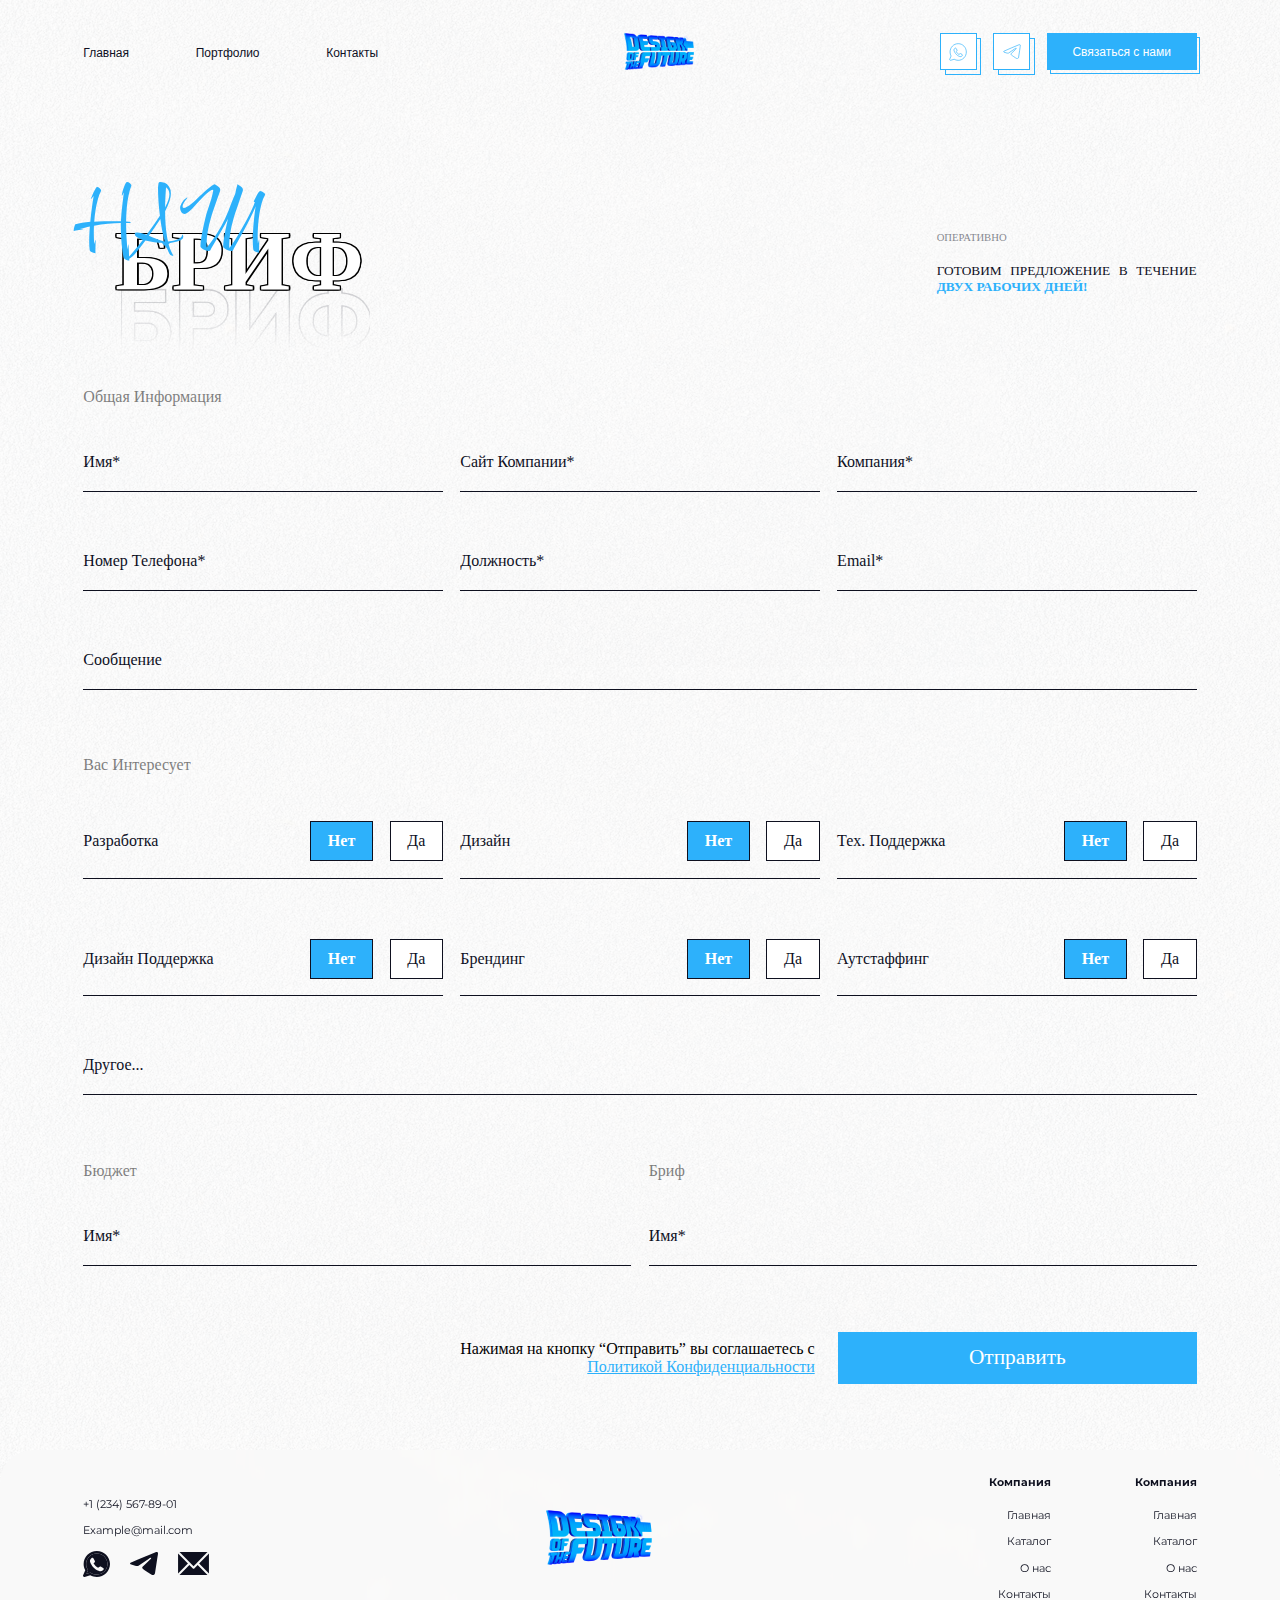
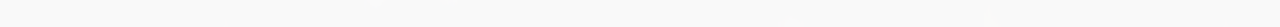
<file: brief.html>
<!DOCTYPE html>
<html lang="en">
<head>
    <meta charset="UTF-8">
    <meta name="viewport" content="width=device-width, initial-scale=1.0">
    <title>Document</title>
    <link href="https://fonts.cdnfonts.com/css/geometria" rel="stylesheet">
    <link rel="stylesheet" href="assets/style/nullstyle.css"/>
    <link rel="stylesheet" href="assets/style/style.css"/>
    <link rel="preconnect" href="https://fonts.googleapis.com">
    <link rel="preconnect" href="https://fonts.gstatic.com" crossorigin>
    <link href="https://fonts.googleapis.com/css2?family=Montserrat:wght@200;300;400;500;600&display=swap" rel="stylesheet">
</head>
<body>
    <div class="background"></div>
    <main>
        <header>
            <ul>
                <li class="active"><a href="">Главная</a></li>
                <li><a href="">Портфолио</a></li>
                <li><a href="">Контакты</a></li>
            </ul>
            <a class="logo">
                <img src="assets/images/logo.png">
            </a>
            <div class="social">
                <div class="social-btn">
                    <a href="">
                        <svg xmlns="http://www.w3.org/2000/svg" width="2.7rem" height="2.7rem" viewBox="0 0 27 27" fill="none">
                            <path fill-rule="evenodd" clip-rule="evenodd" d="M14.9283 17.2001L16.4564 16.0981C16.8316 15.8276 17.327 15.8083 17.7212 16.0487L19.6727 17.2391C19.9987 17.4381 20.2094 17.7873 20.2372 18.1748C20.2649 18.5623 20.1062 18.9394 19.812 19.1847L19.1242 19.7585C18.4512 20.32 17.496 20.6765 16.4867 20.4106C15.2341 20.0803 13.092 19.2301 10.9832 17.071C9.02306 15.0643 8.06626 12.9241 7.61792 11.5644C7.18547 10.2527 7.70725 8.95729 8.58949 8.16897L8.95636 7.84116C9.22362 7.60237 9.58271 7.50152 9.93157 7.5673C10.2804 7.63308 10.5809 7.85828 10.7475 8.17889L11.9849 10.5598C12.2416 11.0539 12.1276 11.6645 11.7108 12.0266L10.7397 12.8706C11.1907 13.6706 11.8024 14.5427 12.6276 15.3875C13.4213 16.2001 14.2126 16.7827 14.9283 17.2001Z" stroke="#2DB1FB"/>
                            <path fill-rule="evenodd" clip-rule="evenodd" d="M1.58142 13.5C1.58142 6.59643 7.04771 1 13.7907 1C20.5337 1 26 6.59643 26 13.5C26 20.4035 20.5337 25.9999 13.7907 25.9999C11.5857 25.9999 9.51448 25.4005 7.72722 24.3517L2.49534 25.9502C2.06316 26.0823 1.59539 25.9466 1.29514 25.602C0.994897 25.2574 0.916337 24.7663 1.09357 24.3416L3.09843 19.5389C2.13158 17.7479 1.58142 15.6882 1.58142 13.5Z" stroke="#2DB1FB"/>
                        </svg>
                    </a>
                    <div class="social_effect"></div>
                </div>
                <div class="social-btn">
                    <a href="">
                        <svg xmlns="http://www.w3.org/2000/svg" width="2.7rem" height="2.3rem" viewBox="0 0 27 23" fill="none">
                            <path d="M23.8686 1.18539C23.8686 1.18539 26.1813 0.276395 25.9886 2.48397C25.9244 3.39298 25.3462 6.57448 24.8965 10.0157L23.3547 20.2095C23.3547 20.2095 23.2263 21.7029 22.0699 21.9626C20.9135 22.2223 19.1791 21.0536 18.8578 20.7939C18.6008 20.5991 14.0398 17.6773 12.4337 16.2489C11.984 15.8593 11.4701 15.0801 12.4979 14.1711L19.2433 7.6783C20.0142 6.89914 20.7851 5.08114 17.573 7.28872L8.57923 13.457C8.57923 13.457 7.55137 14.1062 5.62417 13.5219L1.44847 12.2233C1.44847 12.2233 -0.0933277 11.2494 2.54057 10.2754C8.96471 7.22374 16.8664 4.10716 23.8686 1.18539Z" stroke="#2DB1FB"/>
                        </svg>
                    </a>
                    <div class="social_effect"></div>
                </div>
                <a href="" class="btn-form">Связаться с нами</a>
            </div>
        </header>
        <section class="brief">
            <div class="brief-top">
                <div class="block__text">
                    <h1 class="block-title">НАШ</h1>
                    <h1 class="block-subtitle">бриф</h1>
                    <div class="subtitle-img"></div>
                </div>
                <div class="brief-desc">
                    <span>Оперативно</span>
                    <p>Готовим предложение в течение
                        <span>двух рабочих дней!</span></p>
                </div>
            </div>
            <form class="brief-form">
                <div class="brief-form-block">
                    <p class="brief-form-title">Общая Информация</p>
                    <div class="brief-form-inputs">
                        <div class="form-row">
                            <input type="text" placeholder="Имя*">
                            <input type="text" placeholder="Сайт Компании*">
                            <input type="text" placeholder="Компания*">
                        </div>
                        <div class="form-row">
                            <input type="text" placeholder="Номер Телефона*">
                            <input type="text" placeholder="Должность*">
                            <input type="text" placeholder="Email*">
                        </div>
                        <div class="form-row">
                            <input type="text" placeholder="Сообщение">
                        </div>
                    </div>
                </div>
                <div class="brief-form-block">
                    <p class="brief-form-title">Вас Интересует</p>
                    <div class="brief-form-inputs">
                        <div class="form-row">
                            <div class="form-radio-block">
                                <p>Разработка</p>
                                <div class="form-radio">
                                    <input type="radio" id="development_1" name="development" checked>
                                    <label for="development_1">Нет</label>
                                    <input type="radio" id="development_2" name="development">
                                    <label for="development_2">Да</label>
                                </div>
                            </div>
                            <div class="form-radio-block">
                                <p>Дизайн</p>
                                <div class="form-radio">
                                    <input type="radio" id="design_1" name="design" checked>
                                    <label for="design_1">Нет</label>
                                    <input type="radio" id="design_2" name="design">
                                    <label for="design_2">Да</label>
                                </div>
                            </div>
                            <div class="form-radio-block">
                                <p>Тех. Поддержка</p>
                                <div class="form-radio">
                                    <input type="radio" id="support_1" name="support" checked>
                                    <label for="support_1">Нет</label>
                                    <input type="radio" id="support_2" name="support">
                                    <label for="support_2">Да</label>
                                </div>
                            </div>
                        </div>
                        <div class="form-row">
                            <div class="form-radio-block">
                                <p>Дизайн Поддержка</p>
                                <div class="form-radio">
                                    <input type="radio" id="design-support_1" name="design-support" checked>
                                    <label for="design-support_1">Нет</label>
                                    <input type="radio" id="design-support_2" name="design-support">
                                    <label for="design-support_2">Да</label>
                                </div>
                            </div>
                            <div class="form-radio-block">
                                <p>Брендинг</p>
                                <div class="form-radio">
                                    <input type="radio" id="branding_1" name="branding" checked>
                                    <label for="branding_1">Нет</label>
                                    <input type="radio" id="branding_2" name="branding">
                                    <label for="branding_2">Да</label>
                                </div>
                            </div>
                            <div class="form-radio-block">
                                <p>Аутстаффинг</p>
                                <div class="form-radio">
                                    <input type="radio" id="outstaffing_1" name="outstaffing" checked>
                                    <label for="outstaffing_1">Нет</label>
                                    <input type="radio" id="outstaffing_2" name="outstaffing">
                                    <label for="outstaffing_2">Да</label>
                                </div>
                            </div>
                        </div>
                        <div class="form-row">
                            <input type="text" placeholder="Другое...">
                        </div>
                    </div>
                </div>
                <div class="brief-form-block">
                    <div class="form-row">
                        <div class="brief-form-block">
                            <p class="brief-form-title">Бюджет</p>
                            <div class="brief-form-inputs">
                                <div class="form-row">
                                    <input type="text" placeholder="Имя*">
                                </div>
                            </div>
                        </div>
                        <div class="brief-form-block">
                            <p class="brief-form-title">Бриф</p>
                            <div class="brief-form-inputs">
                                <div class="form-row">
                                    <input type="text" placeholder="Имя*">
                                </div>
                            </div>
                        </div>
                    </div>
                </div>
                <div class="brief-form-submit">
                    <p>Нажимая на кнопку “Отправить”
                        вы соглашаетесь с <a href="">Политикой Конфиденциальности</a></p>
                        <button type="submit">Отправить</button>
                </div>
            </form>
        </section>
    </main>
    <footer>
        <div class="footer-left">
            <a href="">+1 (234) 567-89-01</a>
            <a href="">Example@mail.com</a>
            <div class="footer-social">
                <a href="">
                    <svg xmlns="http://www.w3.org/2000/svg" width="27" height="26" viewBox="0 0 27 26" fill="none">
                        <path fill-rule="evenodd" clip-rule="evenodd" d="M3.13956 13C3.13956 7.18785 7.91866 2.47619 13.814 2.47619C19.7092 2.47619 24.4884 7.18785 24.4884 13C24.4884 18.8121 19.7092 23.5238 13.814 23.5238C11.714 23.5238 9.75927 22.9272 8.11002 21.897C7.80309 21.7054 7.42699 21.6541 7.07882 21.7565L3.46315 22.8204L4.8245 19.6799C4.98541 19.3087 4.95267 18.8835 4.73677 18.5406C3.72437 16.9322 3.13956 15.0353 3.13956 13ZM15.0425 16.8481L16.6929 15.702C17.0982 15.4207 17.6331 15.4006 18.0589 15.6506L20.1665 16.8887C20.5186 17.0956 20.7462 17.4588 20.7762 17.8618C20.8061 18.2648 20.6347 18.6569 20.3169 18.9121L19.5741 19.5089C18.8473 20.0928 17.8157 20.4636 16.7257 20.187C15.3728 19.8435 13.0593 18.9593 10.7818 16.7139C8.6649 14.6268 7.63156 12.4011 7.14735 10.987C6.6803 9.62283 7.24382 8.27558 8.19665 7.45573L8.59287 7.11481C8.88151 6.86646 9.26933 6.76158 9.6461 6.82999C10.0229 6.8984 10.3473 7.13261 10.5273 7.46604L11.8637 9.94223C12.141 10.4561 12.0178 11.0911 11.5677 11.4677L10.5189 12.3454C11.006 13.1774 11.6666 14.0844 12.5578 14.963C13.415 15.8081 14.2696 16.414 15.0425 16.8481Z" fill="#0E101F"/>
                        <path fill-rule="evenodd" clip-rule="evenodd" d="M13.814 2.47619C7.91866 2.47619 3.13956 7.18785 3.13956 13C3.13956 15.0353 3.72437 16.9322 4.73677 18.5406C4.95267 18.8835 4.98541 19.3087 4.8245 19.6799L3.46315 22.8204L7.07882 21.7565C7.42699 21.6541 7.80309 21.7054 8.11002 21.897C9.75927 22.9272 11.714 23.5238 13.814 23.5238C19.7092 23.5238 24.4884 18.8121 24.4884 13C24.4884 7.18785 19.7092 2.47619 13.814 2.47619ZM0.627934 13C0.627934 5.82029 6.53153 0 13.814 0C21.0964 0 27 5.82029 27 13C27 20.1797 21.0964 25.9999 13.814 25.9999C11.4326 25.9999 9.19564 25.3766 7.2654 24.2858L1.61497 25.9482C1.14822 26.0856 0.643016 25.9445 0.318752 25.5861C-0.00551122 25.2277 -0.0903565 24.7169 0.101057 24.2753L2.26631 19.2804C1.22211 17.4179 0.627934 15.2757 0.627934 13Z" fill="#0E101F"/>
                      </svg>
                </a>
                <a href="">
                    <svg xmlns="http://www.w3.org/2000/svg" width="28" height="23" viewBox="0 0 28 23" fill="none">
                        <path d="M25.6129 0.203051C25.6129 0.203051 28.2031 -0.79252 27.9872 1.6253C27.9153 2.62088 27.2677 6.10538 26.7641 9.87435L25.0373 21.039C25.0373 21.039 24.8934 22.6746 23.5983 22.959C22.3031 23.2435 20.3605 21.9635 20.0007 21.679C19.7129 21.4657 14.6045 18.2656 12.8057 16.7011C12.3021 16.2745 11.7265 15.4211 12.8777 14.4255L20.4325 7.31432C21.2959 6.46096 22.1593 4.46982 18.5617 6.88764L8.48874 13.6433C8.48874 13.6433 7.33754 14.3544 5.17907 13.7144L0.502281 12.2922C0.502281 12.2922 -1.22453 11.2255 1.72543 10.1588C8.92047 6.81647 17.7703 3.40308 25.6129 0.203051Z" fill="#0E101F"/>
                    </svg>
                </a>
                <a href="">
                    <svg xmlns="http://www.w3.org/2000/svg" width="31" height="23" viewBox="0 0 31 23" fill="none">
                        <path d="M29.499 0.0769229L15.5652 14.1884L1.51087 0.0769229H29.499Z" fill="#0E101F"/>
                        <path d="M1.50089 22.9231L11.3836 12.9144L14.8465 16.3913C15.2473 16.7938 15.8942 16.7925 16.2934 16.3881L19.6699 12.9686L29.4991 22.9231H1.50089Z" fill="#0E101F"/>
                        <path d="M0.0507812 21.4546V1.53555L9.92727 11.4522L0.0507812 21.4546Z" fill="#0E101F"/>
                        <path d="M30.9492 21.4545L21.12 11.5L30.9492 1.54545V21.4545Z" fill="#0E101F"/>
                    </svg>
                </a>
            </div>
        </div>
        <a class="logo">
            <img src="assets/images/logo.png">
        </a>
        <div class="footer-right">
            <ul>
                <li class="strong"><a href="">Компания</a></li>
                <li><a href="">Главная</a></li>
                <li><a href="">Каталог</a></li>
                <li><a href="">О нас</a></li>
                <li><a href="">Контакты</a></li>
            </ul>
            <ul>
                <li class="strong"><a href="">Компания</a></li>
                <li><a href="">Главная</a></li>
                <li><a href="">Каталог</a></li>
                <li><a href="">О нас</a></li>
                <li><a href="">Контакты</a></li>
            </ul>
        </div>
    </footer>
</body>
</html>
</file>
<file: assets/style/nullstyle.css>
html {
	box-sizing: border-box;
	scroll-behavior: smooth;
}

body {
    height: 100%;
    margin: 0;
}
  
* {
	padding: 0;
	margin: 0;
}

*,
*::before,
*::after {
box-sizing: border-box;
}

a:focus,
a:active {
outline: none;
}


a, a:link, a:visited  {
	text-decoration: none;
}

a:hover  {
	text-decoration: none;
}

aside, nav, footer, header, section, main {
display: block;
}

h1, h2, h3, h4, h5, h6, p {
	font-size: inherit;
font-weight: inherit;
}

ul, ul li {
	list-style: none;
	margin: 0;
}

address {
  font-style: normal;
}


input, textarea, button, select {
font-family: inherit;
	font-size: inherit;
	color: inherit;
	background-color: transparent;
}

input::-ms-clear {
display: none;
}

button, input[type="submit"] {
	display: inline-block;
	box-shadow: none;
	background-color: transparent;
	background: none;
	cursor: pointer;
}

input:focus, input:active,
button:focus, button:active {
	outline: none;
}

button::-moz-focus-inner {
padding: 0;
border: 0;
}

label {
cursor: pointer;
}

legend {
display: block;
}

button {
	background-color: transparent;
	padding: 0;
	border: none;
	cursor: pointer;
}
.wrapper{
	min-height: 100%;
	display: flex;
	flex-direction: column;
}
.main{
    flex: 1 1 auto;
}
a {
	display: block;
}
</file>
<file: assets/style/style.css>
@import url('https://fonts.googleapis.com/css2?family=Comforter&display=swap');

html {
    font-size: calc(100vw / 1920 * 10);
}

body {
    font-family: 'Inter';
    font-size: 1.6rem;
    color: #262626;
    position: relative;
}

body.black-theme {
    background: #0E101F;
}

.background {
    background: url('../images/4a0b7bb205cf22352e68f4f076358f6e.png'), lightgray 50% / cover;
    background-size: auto;
    opacity: 0.05;
    position: absolute;
    width: 100%;
    height: 100%;
    top: 0;
    z-index: -1;
}

header {
    padding: 5rem 12.5rem;
    display: flex;
    justify-content: space-between;
    width: 100%;
    top: 0;
    z-index: 999;
}

header ul {
    display: flex;
    gap: 10rem;
}

header li {
    display: flex;
    align-items: center;
}

header li a {
    color: #0E101F;
    font-family: 'Geometria', sans-serif;
    font-size: 1.8rem;
    font-style: normal;
    font-weight: 300;
    line-height: normal;
}

header li.active a {
    color: #0E101F;
    font-weight: 500;
}

header .logo img {
    width: 10.6rem;
    height: 5.5rem;
}

header .social {
    display: flex;
    gap: 2.5rem;
}

header .social-btn {
    position: relative;
}

header .social-btn a {
    border: 0.1rem solid #2DB1FB;
    background: #FFF;
    width: 5.5rem;
    height: 5.5rem;
    display: flex;
    justify-content: center;
    align-items: center;
    position: relative;
    z-index: 1;
}

.social-btn a:hover {
    bottom: -0.7rem;
    right: -0.7rem;
    background: #2DB1FB;
}

.social-btn a:hover svg path {
    stroke: #fff;
}

header .social_effect {
    content: "";
    border: 0.1rem solid #2DB1FB;
    width: 5.5rem;
    height: 5.5rem;
    position: absolute;
    top: 0.7rem;
    right: -0.7rem;
    z-index: 0;
}

header .btn-form {
    color: #FFF;
    text-align: center;
    font-family: 'Geometria', sans-serif;
    font-size: 1.8rem;
    font-style: normal;
    font-weight: 500;
    line-height: normal;
    width: 22.5rem;
    height: 5.5rem;
    display: flex;
    justify-content: center;
    align-items: center;
    position: relative;
    border: 1px solid #2DB1FB;
    background: #2DB1FB;
}

header .btn-form:hover {
    bottom: -0.7rem;
    right: -0.7rem;
    color: #2DB1FB;
    background: #fff;
}

header .btn-form:hover:after {
    bottom: 0rem;
    right: 0rem;
}

header .btn-form:after {
    content: "";
    width: 22.5rem;
    height: 5.5rem;
    position: absolute;
    bottom: -0.7rem;
    right: -0.7rem;
    border: 0.1rem solid #2DB1FB;
}

main {
    display: flex;
    flex-direction: column;
    overflow: hidden;
    position: relative;
    z-index: 1;
}

.background_text {
    position: absolute;
    color: #0E101F;
    font-family: Geometria;
    font-size: 60rem;
    font-style: normal;
    font-weight: 800;
    line-height: 100%;
    opacity: 0.04;
    z-index: 1;
}

.background_title_1 {
    top: 6.8rem;
    left: -13rem;
}

.background_title_2 {
    top: 52rem;
    left: 1.7rem;
}

.main {
    width: 100vw;
    height: 100vh;
    padding: 0 12.5rem;
    z-index: 1;
}

.main-info {
    display: flex;
    width: 100%;
    justify-content: space-between;
    margin-top: 8rem;
}

.main-info p {
    color: #0E101F;
    font-family: Geometria;
    font-size: 1.6rem;
    font-style: normal;
    font-weight: 300;
    line-height: normal;
    text-transform: uppercase;
}

.main-block {
    margin-top: 28rem;
    z-index: 1;
    padding-bottom: 15.5rem;
}

.main-block-title {
    color: #0E101F;
    font-family: Geometria;
    font-size: 6rem;
    font-style: normal;
    font-weight: 800;
    line-height: 6rem;
    text-transform: uppercase;
    width: 70%;
}

.main-block-title span {
    color: #2DB1FB;
}

.main-block-desc {
    color: #0E101F;
    font-family: Geometria;
    font-size: 2.4rem;
    font-style: normal;
    font-weight: 300;
    line-height: 3.2rem; 
    margin-top: 2.5rem;
}

.main-block-desc strong {
    color: #0E101F;
    font-family: Geometria;
    font-size: 2.4rem;
    font-style: normal;
    font-weight: 500;
    line-height: 3.2rem;
}

.main-block-btn {
    display: flex;
    gap: 3.7rem;
    margin-top: 4rem;
}

.main-btn_blue {
    color: #FFF;
    text-align: center;
    font-family: Geometria;
    font-size: 2.4rem;
    font-style: normal;
    font-weight: 500;
    line-height: normal;
    display: flex;
    justify-content: center;
    align-items: center;
    width: 28rem;
    height: 6.5rem;
    border: 0.1rem solid #2DB1FB;
    background: #2DB1FB;
    position: relative;
    z-index: 999;
}

.main-btn_blue:hover {
    bottom: -0.7rem;
    right: -0.7rem;
    background: #fff;
    color: #2DB1FB;
}

.main-btn_blue:hover::after {
    bottom: -0rem;
    right: -0rem;
}

.main-btn_blue::after {
    content: "";
    width: 28rem;
    height: 6.5rem;
    position: absolute;
    bottom: -0.7rem;
    right: -0.7rem;
    border: 1px solid #2DB1FB;
    z-index: 1;
}

.main-btn_white {
    position: relative;
}

.main-btn_white a {
    color: #2DB1FB;
    font-family: Geometria;
    font-size: 2.4rem;
    font-style: normal;
    font-weight: 300;
    line-height: normal;
    width: 14.2rem;
    height: 6.5rem;
    border: 0.1rem solid #2DB1FB;
    background: #FFF;
    display: flex;
    justify-content: center;
    align-items: center;
    z-index: 1;
    position: relative;
}

.main-btn_white:hover a {
    bottom: -0.7rem;
    right: -0.7rem;
    background: #2DB1FB;
    color: #fff;
}

.main-btn_white:hover div {
    bottom: -0.7rem;
    right: -0.7rem;
}

.main-btn_white div {
    border: 0.1rem solid #2DB1FB;
    width: 14.2rem;
    height: 6.5rem;
    position: absolute;
    bottom: -0.7rem;
    right: -0.7rem;
    z-index: 0;
}

.main-btn_white.big, .main-btn_white.big a, .main-btn_white.big div {
    width: 26.4rem;
}

.main__arrow {
    position: absolute;
    top: 76rem;
    left: 67.1rem;
}

.main__arrow svg {
    width: 51.4rem;
    height: 14rem;
}

.main__star_1 {
    position: absolute;
    right: 37.5rem;
    top: 83.5rem;
}

.main__star_1 svg {
    width: 5rem;
    height: 5rem;
}

.main__star_2 {
    position: absolute;
    right: 27.5rem;
    top: 83.5rem;
}

.main__star_2 svg {
    width: 5rem;
    height: 5rem;
}

.main__star_3 {
    position: absolute;
    right: 17.5rem;
    top: 83.5rem;
}

.main__star_3 svg {
    width: 5rem;
    height: 5rem;
}

.offer {
    width: 100vw;
    height: 100vh;
    padding: 10rem 12.5rem;
    z-index: 1;
    position: relative;
    display: flex;
    flex-direction: column;
    justify-content: space-between;
}

.offer .subtitle-img {
    width: 89rem;
    height: 10.1rem;
    margin-left: 5.5rem;
    margin-top: -3.2rem;
    background: url(../images/ПРЕДЛАГАЕМ.png);
    background-size: 100% 100%;
}

.offer-block {
    display: flex;
    gap: 10rem;
    align-items: center;
}


.block-title {
    color: #2DB1FB;
    font-family: Comforter;
    font-size: 12.8rem;
    font-style: normal;
    font-weight: 400;
    line-height: normal;
    text-transform: uppercase;
    z-index: 1;
    position: relative;
}

.block-subtitle {
    text-shadow: 0.2rem 0.2rem black, 0.2rem 0 black, 0.2rem -0.2rem black,
    0 -0.2rem black, -0.2rem -0.2rem black, -0.2rem 0 black,
   -0.2rem 0.2rem black, 0 0.2rem black;
    color: #fff;
    font-family: Geometria;
    font-size: 12.8rem;
    font-style: normal;
    font-weight: 700;
    line-height: normal;
    text-transform: uppercase;
    margin-left: 4.8rem;
    margin-top: -12rem;
    z-index: 0;
    position: relative;
}

.block-shadow-subtitle {
    text-shadow: 0.2rem 0.2rem black, 0.2rem 0 black, 0.2rem -0.2rem black,
    0 -0.2rem black, -0.2rem -0.2rem black, -0.2rem 0 black,
   -0.2rem 0.2rem black, 0 0.2rem black;
    color: #fff;
    font-family: Geometria;
    font-size: 12.8rem;
    font-style: normal;
    font-weight: 700;
    line-height: normal;
    text-transform: uppercase;
    margin-left: 4.8rem;
    margin-top: -7rem;
    z-index: 0;
    position: relative;
    opacity: 0.2;
}

.offer-block p {
    margin-top: 10rem;
    color: #0E101F;
    text-align: justify;
    font-family: Geometria;
    font-size: 2rem;
    font-style: normal;
    font-weight: 300;
    line-height: normal;
    text-transform: uppercase;
}

.offer-block p span {
    color: #2DB1FB;
    font-weight: 700;
}

.offer-img {
    width: 140rem;
    height: 80rem;
    position: absolute;
    top: 50%;
    transform: translateY(-50%);
    right: 6.5rem;
    opacity: 0.2;
    z-index: 1;
}

.offer-img div {
    width: 100%;
    height: 100%;
    border: 0.1rem solid #0E101F;
    z-index: -1;
    position: relative;
}

.offer-img .wrapper {
    width: 140rem;
    height: 70rem;
    max-height: 60vh;
    object-fit: cover;
    right: -6.5rem;
    top: -6.5rem;
    position: absolute;
    z-index: 0;
}

.offer-img .wrapper canvas {
    height: 70rem !important;
    width: 140rem !important;
    object-fit: fill !important;
}

.offer-bottom {
    display: flex;
    justify-content: space-between;
}

.offer-bottom-left h1 {
    color: #0E101F;
    font-family: Geometria;
    font-size: 25.6rem;
    font-style: normal;
    font-weight: 700;
    line-height: normal;
}

.offer-bottom-left p {
    color: #0E101F;
    font-family: Geometria;
    font-size: 3.2rem;
    font-style: normal;
    font-weight: 300;
    line-height: normal;
}

.offer-bottom-right {
    display: flex;
    flex-direction: column;
    gap: 2.5rem;
}

.offer__elem {
    display: flex;
    border-radius: .5rem;
    border: 0.1rem solid #2DB1FB;
    height: 10.9rem;
    width: 61.7rem;
    background: rgba(255, 255, 255, 0.55);
    backdrop-filter: blur(1rem);
    z-index: 1;
    position: relative;
    overflow: hidden;
    transition: all 1s;
}


.offer__elem:hover {
    background: #2DB1FB;
    border: 0.1rem solid #fff;
}

.offer__elem:hover .offer__elem-left,
.offer__elem:hover .offer__elem-right {
    color: #fff;
    border-right: 0.1rem solid #fff;
}

.offer__elem-left {
    width: 18.7rem;
    min-width: 18.7rem;
    border-radius: .5rem;
    border-right: 0.1rem solid #2DB1FB;
    display: flex;
    justify-content: center;
    align-items: center;
    color: #2DB1FB;
    text-align: center;
    font-family: Geometria;
    font-size: 4.8rem;
    font-style: normal;
    font-weight: 700;
    line-height: normal;
}

.offer__elem-right {
    color: #2DB1FB;
    text-align: center;
    font-family: Geometria;
    font-size: 2rem;
    font-style: normal;
    font-weight: 300;
    line-height: normal;
    display: flex;
    justify-content: center;
    align-items: center;
    padding: 0 3.8rem;
}


.portfolio {
    width: 100vw;
    height: 108rem;
    padding: 10rem 12.5rem;
    z-index: 1;
    position: relative;
    display: flex;
    flex-direction: column;
    justify-content: space-between;
    margin-bottom: 10rem;
}

.portfolio .subtitle-img {
    width: 87rem;
    height: 10.1rem;
    margin-left: 5.5rem;
    margin-top: -3.5rem;
    object-fit: contain;
    background: url(../images/портфолио.png);
    background-size: 100% 100%;
}

.portfolio-block {
    display: flex;
    flex-direction: column;
    gap: 2rem;
}

.portfolio-block h1 {
    color: #0E101F;
    font-family: Geometria;
    font-size: 6rem;
    font-style: normal;
    font-weight: 800;
    line-height: 6.4rem; /* 106.667% */
    text-transform: uppercase;
}

.portfolio-block p {
    color: #0E101F;
    font-family: Geometria;
    font-size: 2.4rem;
    font-style: normal;
    font-weight: 300;
    line-height: 3.2rem;
}

.portfolio-block p strong {
    color: #0E101F;
    font-family: Geometria;
    font-size: 2.4rem;
    font-style: normal;
    font-weight: 500;
    line-height: 3.2rem;
}

.portfolio-img_1 {
    position: absolute;
    top: 0;
    right: 0;
    width: 81rem;
    height: 73.5rem;
    z-index: 0;
}

.portfolio-img_2 {
    position: absolute;
    bottom: 0;
    right: 0;
    width: 119rem;
    height: 65rem;
    z-index: 1;
}

.works {
    width: 100vw;
    height: 100%;
    padding: 0rem 12.5rem 10rem 12.5rem;
    z-index: 1;
    position: relative;
    display: flex;
    flex-direction: column;
    gap: 5rem;
}

.works-tabs {
    display: flex;
    gap: 2.5rem;
}

.works-tab {
    border-radius: 5rem;
    border: 0.1rem solid #0E101F;
    padding: 1.5rem 2.5rem;
    color: #0E101F;
    text-align: center;
    font-family: Geometria;
    font-size: 2rem;
    font-style: normal;
    font-weight: 700;
    line-height: normal;
    text-transform: uppercase;
}

.works-tab.active {
    border: 0.1rem solid #2DB1FB;
    color: #2DB1FB;
}

.works-block {
    display: flex;
    flex-wrap: wrap;
    gap: 5rem;
}

.works__elem {
    width: 81rem;
    display: flex;
    flex-direction: column;
    gap: 2.5rem;
}

.works__elem img {
    width: 100%;
}

.works__elem-block {
    display: flex;
    flex-direction: column;
    padding: 0 3rem;
    gap: 1.5rem;
}

.works__elem-block h4 {
    color: #0E101F;
    font-family: Geometria;
    font-size: 3.2rem;
    font-style: normal;
    font-weight: 700;
    line-height: normal;
}

.works__elem-block p {
    color: #0E101F;
    font-family: Geometria;
    font-size: 2rem;
    font-style: normal;
    font-weight: 300;
    line-height: normal;
}

.works__elem-tabs {
    margin-top: 1.5rem;
    display: flex;
    gap: 5rem;
}

.works__elem-tabs p {
    color: #0E101F;
    font-family: Geometria;
    font-size: 24px;
    font-style: normal;
    font-weight: 300;
    line-height: normal;
    text-decoration-line: underline;
    opacity: 0.5;
}

.achievements {
    width: 100vw;
    height: 100%;
    padding: 10rem 12.5rem;
    z-index: 1;
    position: relative;
    display: flex;
    flex-direction: column;
    gap: 5rem;
}

.achievements .subtitle-img {
    width: 97.3rem;
    height: 10rem;
    margin-left: 4.5rem;
    margin-top: -3.3rem;
    object-fit: contain;
    background: url(../images/достижения.png);
    background-size: 100% 100%;
}

.achievements-block {
    display: flex;
    flex-direction: column;
    gap: 7rem;
}

.achievements__elem {
    height: 32.5rem;
    border-radius: 2.5rem;
    background: url('data:image/svg+xml,<svg xmlns="http://www.w3.org/2000/svg" width="1672" height="327" viewBox="0 0 1672 327" fill="none"><path d="M1258.5 1H26C12.1929 1 1 12.1929 1 26V301C1 314.807 12.1929 326 26 326H1646C1659.81 326 1671 314.807 1671 301V26C1671 12.1929 1659.81 1 1646 1H1620" stroke="%230E101F"/></svg>');
    background-size: 100% 100%;
    padding: 5rem;
    display: flex;
    justify-content: space-between;
    align-items: center;
    gap: 7.6rem;
    position: relative;
}

.achievements__elem .achievements-img {
    width: 100%;
    height: 100%;
}

.achievements__elem.no-year {
    background: url('data:image/svg+xml,<svg xmlns="http://www.w3.org/2000/svg" width="1670" height="325" viewBox="0 0 1670 325" fill="none"><path d="M1669.5 25V300C1669.5 313.531 1658.53 324.5 1645 324.5H25C11.469 324.5 0.5 313.531 0.5 300V25C0.5 11.469 11.469 0.5 25 0.5H1645C1658.53 0.5 1669.5 11.469 1669.5 25Z" stroke="%230E101F"/></svg>');
    background-size: 100% 100%;
}

.achievements__elem-img img {
    width: 81rem;
    height: 22.5rem;
}

.achievements__elem-block {
    display: flex;
    flex-direction: column;
    gap: 3rem;
}

.achievements__elem-block h1 {
    color: #2DB1FB;
    font-family: Montserrat;
    font-size: 6rem;
    font-style: normal;
    font-weight: 700;
    line-height: normal;
    text-transform: uppercase;
}

.achievements__elem-block p {
    color: #0E101F;
    font-family: Montserrat;
    font-size: 2rem;
    font-style: normal;
    font-weight: 400;
    line-height: normal;
    opacity: 0.75;
}

.achievements__elem-round {
    position: absolute;
    right: .5rem;
    bottom: 0;
    border-radius: 2rem;
    height: 100%;
}

.achievements__elem-year {
    position: absolute;
    top: -9.5rem;
    right: 10.5rem;
    font-family: Geometria;
    font-size: 12.8rem;
    font-style: normal;
    font-weight: 700;
    line-height: normal;
    text-transform: uppercase;
    color: #fff;
    text-shadow: 0.1rem 0.1rem #2DB1FB, 0.1rem 0 #2DB1FB, 0.1rem -0.1rem #2DB1FB,
    0 -0.1rem #2DB1FB, -0.1rem -0.1rem #2DB1FB, -0.1rem 0 #2DB1FB,
   -0.1rem 0.1rem #2DB1FB, 0 0.1rem #2DB1FB;
}

.achievements-btn__all {
    color: #2DB1FB;
    text-align: center;
    font-family: Geometria;
    font-size: 3.2rem;
    font-style: normal;
    font-weight: 500;
    line-height: normal;
    text-transform: uppercase;
    border: 0.1rem solid #2DB1FB;
    width: 100%;
    padding: 3rem 0;
    border-radius: 3rem;
}

.team {
    width: 100vw;
    height: 100vh;
    padding: 10rem 12.5rem 20rem 12.5rem;
    z-index: 1;
    position: relative;
    display: flex;
    flex-direction: column;
    justify-content: start;
}

.team .subtitle-img {
    width: 68rem;
    height: 10rem;
    margin-left: 5.7rem;
    margin-top: -3.2rem;
    object-fit: contain;
    background: url(../images/КОМАНДА.png);
    background-size: 100% 100%;
}

.team-block {
    display: flex;
    flex-direction: column;
    gap: 2.5rem;
    margin-top: 10rem;
}

.team-block h1 {
    color: #2DB1FB;
    font-family: Geometria;
    font-size: 6rem;
    font-style: normal;
    font-weight: 800;
    line-height: 6.4rem; /* 106.667% */
    text-transform: uppercase;
}

.team-block p {
    color: #0E101F;
    font-family: Geometria;
    font-size: 2.4rem;
    font-style: normal;
    font-weight: 300;
    line-height: 3.2rem; /* 133.333% */
    width: 69rem;
}

.team-img {
    position: absolute;
    top: 0;
    right: 0;
    width: auto;
    height: 90%;
}

.team_img {    
    width: 98rem;
    height: 95rem;
    z-index: 1;
}

.team-img svg {    
    width: 50vw;
    height: auto;
    position: absolute;
    top: 6.5rem;
    right: 6.5rem;
}

.feedback {
    width: 100vw;
    height: 100vh;
    padding: 0 12.5rem;
    z-index: 1;
    position: relative;
    display: flex;
    justify-content: center;
    flex-direction: column;
    gap: 11rem;
}

.feedback-block {
    display: flex;
    flex-direction: column;
    gap: 2.5rem;
    align-items: center;
}

.feedback-block h1 {
    color: #0E101F;
    text-align: center;
    font-family: Geometria;
    font-size: 9.6rem;
    font-style: normal;
    font-weight: 300;
    line-height: 12.8rem; /* 133.333% */
    text-transform: uppercase;
}

.feedback-block h1 span {
    color: #2DB1FB;
    font-weight: 700;
}

.feedback-block p {
    color: #0E101F;
    text-align: center;
    font-family: Geometria;
    font-size: 3.2rem;
    font-style: normal;
    font-weight: 300;
    line-height: normal;
    width: 122rem;
}

.feedback-form {
    display: flex;
    flex-direction: column;
    gap: 7.5rem;
}

.form-row {
    display: flex;
    gap: 2.6rem;
}

.feedback-form input {
    outline: none;
    border: none;
    border-bottom: 0.1rem solid #0E101F;
    width: 100%;
    padding-bottom: 3rem;
    color: #0E101F;
    font-family: Geometria;
    font-size: 2.4rem;
    font-style: normal;
    font-weight: 300;
    line-height: normal;
}

.feedback-form input::placeholder {
    color: #0E101F;
}

.feedback-form button {
    color: #FFF;
    font-family: Geometria;
    font-size: 3.2rem;
    font-style: normal;
    font-weight: 500;
    line-height: normal;
    background: #2DB1FB;
    width: 53.8rem;
    display: flex;
    justify-content: center;
    align-items: center;
}

.contacts {
    width: 100vw;
    height: 80rem;
    z-index: 1;
    position: relative;
    display: flex;
    justify-content: center;
    flex-direction: column;
    gap: 6rem;
}

.contacts-block {
    padding: 0 12.5rem;
    display: flex;
    flex-direction: column;
    gap: 5rem;
}

.contacts-maps {
    width: 100%;
}

.contacts-elem {
    width: 100%;
    display: flex;
    justify-content: space-between;
    background: url("data:image/svg+xml;charset=UTF-8,%3csvg xmlns='http://www.w3.org/2000/svg' width='1672' height='61' viewBox='0 0 1672 61' fill='none'%3e%3cpath d='M1671 60.5V51C1671 23.3858 1648.61 1 1621 1H51C23.3858 1 1 23.3858 1 51V60.5' stroke='%230E101F'/%3e%3c/svg%3e");
    background-size: 100%;
    background-repeat: no-repeat;    
    height: 6rem;
    padding: 0 5.3rem;
    padding-top: 2.5rem;
}

.contacts-elem p {
    color: #0E101F;
    text-align: right;
    font-family: Montserrat;
    font-size: 2rem;
    font-style: normal;
    font-weight: 300;
    line-height: normal;
}

.contacts-elem p strong {
    font-weight: 600;
}

.brief {
    width: 100vw;
    height: 100%;
    padding: 10rem 12.5rem;
    z-index: 1;
    position: relative;
    display: flex;
    flex-direction: column;
    gap: 5rem;
}

.brief .subtitle-img {
    width: 37.3rem;
    height: 10rem;
    margin-left: 5.7rem;
    margin-top: -3.3rem;
    object-fit: contain;
    background: url(../images/бриф.png);
    background-size: 100% 100%;
}




.brief-top {
    display: flex;
    justify-content: space-between;
    align-items: center;
}

.brief-desc {
    display: flex;
    flex-direction: column;
    gap: 3rem;
    width: 39rem;
}

.brief-desc span {
    color: #0E101F;
    text-align: justify;
    font-family: Geometria;
    font-size: 1.6rem;
    font-style: normal;
    font-weight: 300;
    line-height: normal;
    text-transform: uppercase;
    opacity: 0.5;
}

.brief-desc p {
    color: #0E101F;
    text-align: justify;
    font-family: Geometria;
    font-size: 2rem;
    font-style: normal;
    font-weight: 300;
    line-height: normal;
    text-transform: uppercase;
}

.brief-desc p span {
    color: #2DB1FB;
    font-weight: 700;
    font-size: 2rem;
    opacity: 1;
}

.brief-form {
    display: flex;
    flex-direction: column;
    gap: 10rem;
}

.brief-form-block {
    display: flex;
    flex-direction: column;
    gap: 7rem;
    width: 100%;
}

.brief-form-title {
    color: #000;
    font-family: Geometria;
    font-size: 2.4rem;
    font-style: normal;
    font-weight: 300;
    line-height: normal;
    opacity: 0.5;
}

.brief-form-inputs {
    display: flex;
    flex-direction: column;
    gap: 9rem;
}

.brief-form input {
    outline: none;
    border: none;
    border-bottom: 0.1rem solid #0E101F;
    width: 100%;
    padding-bottom: 3rem;
    color: #0E101F;
    font-family: Geometria;
    font-size: 2.4rem;
    font-style: normal;
    font-weight: 300;
    line-height: normal;
}

.brief-form input::placeholder {
    color: #0E101F;
}

.form-radio-block {
    display: flex;
    justify-content: space-between;
    width: 100%;
    align-items: center;
    padding-bottom: 2.5rem;
    border-bottom: 0.1rem solid #0E101F;
}

.form-radio-block p {
    color: #0E101F;
    font-family: Geometria;
    font-size: 2.4rem;
    font-style: normal;
    font-weight: 300;
    line-height: normal;
}

.form-radio {
    display: flex;
    gap: 2.5rem;
}

.form-radio input {
    display: none;
}

.form-radio label {
    background: #FFF;
    padding: 1.5rem 2.5rem;
    color: #0E101F;
    border: 0.1rem solid #0E101F;
    text-align: center;
    font-family: Geometria;
    font-size: 2.4rem;
    font-style: normal;
    font-weight: 300;
    line-height: normal;
}

input[type="radio"]:checked + label {
    background: #2DB1FB;
    padding: 1.5rem 2.5rem;
    color: #FFF;
    text-align: center;
    font-family: Geometria;
    font-size: 2.4rem;
    font-style: normal;
    font-weight: 700;
    line-height: normal;
}

.brief-form-submit {
    display: flex;
    justify-content: end;
    gap: 3.5rem;
    align-items: center;
}

.brief-form-submit p {
    color: #000;
    text-align: right;
    font-family: Geometria;
    font-size: 2.4rem;
    font-style: normal;
    font-weight: 300;
    line-height: normal;
}

.brief-form-submit p a {
    color: #2DB1FB;
    font-family: Geometria;
    font-size: 2.4rem;
    font-style: normal;
    font-weight: 300;
    line-height: normal;
    text-decoration-line: underline;
}

.brief-form-submit button {
    width: 53.8rem;
    height: 7.7rem;
    color: #FFF;
    font-family: Geometria;
    font-size: 3.2rem;
    font-style: normal;
    font-weight: 500;
    line-height: normal;
    background: #2DB1FB;
}


.project {
    width: 100vw;
    height: 108rem;
    padding: 10rem 0;
    z-index: 1;
    position: relative;
    display: flex;
    flex-direction: column;
    justify-content: space-between;
    gap: 5rem;
}

.project-top {
    display: flex;
    justify-content: space-between;
    align-items: center;
    padding: 0 12.5rem;
}

.project-desc {
    display: flex;
    flex-direction: column;
    gap: 5rem;
}

.project-block-btn {
    display: flex;
    gap: 2.5rem;
}

.project-desc p {
    color: #0E101F;
    font-family: Geometria;
    font-size: 3.2rem;
    font-style: normal;
    font-weight: 300;
    line-height: 3.2rem;
    width: 52rem;
}

.project-desc p strong {
    font-weight: 500;
}

.project-bottom {
    display: flex;
    justify-content: space-between;
    align-items: center;
    padding-left: 12.5rem;
}

.project-bottom-info {
    display: flex;
    flex-direction: column;
    gap: 5rem;
    width: 74.7rem;
}

.project-bottom h1 {
    color: #161616;
    font-family: Geometria;
    font-size: 4.8rem;
    font-style: normal;
    font-weight: 700;
    line-height: 85%; /* 40.8px */
}

.project-bottom h1 span {
    color: #2DB1FB;
}

.project-bottom p {
    color: #161616;
    font-family: Geometria;
    font-size: 2.4rem;
    font-style: normal;
    font-weight: 300;
    line-height: normal;
}

.project-bottom-img div {
    height: 62rem;
    width: 92rem;
}

.project-info {
    width: 100vw;
    height: 100%;
    padding: 10rem 12.5rem;
    z-index: 1;
    position: relative;
    display: flex;
    flex-direction: column;
    gap: 8.5rem;
}

.project-title {
    display: flex;
    justify-content: space-between;
}

.project-title .stars {
    display: flex;
    gap: 5rem;
    align-items: center;
}

.project-title-block {
    display: flex;
    gap: 5rem;
    align-items: center;
    justify-content: end;
}

.project-title .title {
    color: #161616;
    text-align: right;
    font-family: Geometria;
    font-size: 6.4rem;
    font-style: normal;
    font-weight: 300;
    line-height: 100%; /* 64px */
}

.project-title .title strong {
    font-weight: 500;
}

.project-title .number {
    text-align: right;
    -webkit-text-stroke-width: 2;
    -webkit-text-stroke-color: #2DB1FB;
    font-family: Geometria;
    font-size: 25rem;
    color: transparent;
    -webkit-text-stroke: .2rem #2DB1FB;
    text-stroke: .2rem #2DB1FB;
    -webkit-background-clip: text;
    background-clip: text;
    font-style: normal;
    font-weight: 800;
    line-height: 80%; /* 200px */
}

.project-info-block {
    display: flex;
    gap: 8rem 14.7rem;
    flex-wrap: wrap;
}

.project-info-block p {
    width: 74.7rem;
    color: #161616;
    font-family: Geometria;
    font-size: 2.4rem;
    font-style: normal;
    font-weight: 300;
    line-height: normal;
    text-align: justify;
}

.project-info-2 {
    width: 100vw;
    height: 100%;
    padding: 10rem 0;
    padding-left: 12.5rem;
    z-index: 1;
    position: relative;
    display: flex;
    flex-direction: column;
    gap: 8.5rem;
}

.project-info-2 .project-info-block {
    display: flex;
    justify-content: space-between;
    flex-wrap: nowrap;
    gap: initial;
}

.project-info-2 .project-info-block p {
    width: 71rem;
}

.project-cards {
    display: grid;
    gap: 7.5rem;
    grid-template-columns: repeat(2, 1fr);
    width: 97.5rem;
    justify-content: space-between;
    margin-top: -23rem;
}

.project-list {
    display: flex;
    flex-direction: column;
    justify-content: center;
    padding-left: 5.5rem;
    gap: 2rem;
}

.project-list__elem {
    display: flex;
    align-items: center;
    color: #161616;
    font-family: K2D;
    font-size: 3.2rem;
    font-style: normal;
    font-weight: 500;
    line-height: normal;
    gap: 1rem;
}

.project-cards .ripple:nth-child(2), .project-cards .ripple:nth-child(4) {
    width: 36.6rem;
    height: 30rem;
}

.project-cards .ripple:nth-child(3) {
    width: 53rem;
    height: 29.8rem;
}

.design {
    width: 100vw;
    height: 100%;
    padding: 10rem 12.5rem;
    z-index: 1;
    position: relative;
    display: flex;
    flex-direction: column;
    align-items: center;
    gap: 12.5rem;
}

.design-title {
    display: flex;
    gap: 10rem;
}

.design-title .number, .design-title h1 {
    text-align: right;
    -webkit-text-stroke-width: 2;
    -webkit-text-stroke-color: #2DB1FB;
    font-family: Geometria;
    font-size: 25rem;
    color: transparent;
    -webkit-text-stroke: .2rem #2DB1FB;
    text-stroke: .2rem #2DB1FB;
    -webkit-background-clip: text;
    background-clip: text;
    font-style: normal;
    font-weight: 800;
    line-height: 80%;
}

.design-title h1 {
    font-size: 12.8rem;
    line-height: 100%;
    text-align: left;
}

.design-title h1 span {
    color: #2DB1FB;
}

.design-block {
    display: flex;
    flex-direction: column;
    gap: 7.5rem;
}

.design-block div {
    width: 167rem;
    height: 94rem;
}


.design-contacts {
    height: 100%;
    margin-top: 12.5rem;
    margin-bottom: 7rem;
}

.project .subtitle-img {
    width: 77rem;
    height: 10.1rem;
    margin-left: 5.5rem;
    margin-top: -3.2rem;
}

footer {
    display: flex;
    padding: 4.2rem 12.5rem;
    justify-content: space-between;
    align-items: center;
    border-radius: 5rem 5rem 0px 0px;
    background: rgba(255, 255, 255, 0.10);
    backdrop-filter: blur(1.4rem);
}

footer a {
    color: #0E101F;
    font-family: Montserrat;
    font-size: 1.6rem;
    font-style: normal;
    font-weight: 400;
    line-height: normal;
}

.footer-left {
    display: flex;
    flex-direction: column;
    gap: 2rem;
}

.footer-social {
    display: flex;
    gap: 3rem;
    align-items: center;
}

.footer-right {
    display: flex;
    gap: 12.5rem;
}

.footer-right ul {
    display: flex;
    flex-direction: column;
    gap: 2.5rem;
}

.footer-right a {
    color: #0E101F;
    text-align: right;
    font-family: Montserrat;
    font-size: 1.6rem;
    font-style: normal;
    font-weight: 400;
    line-height: 90.9%; /* 14.544px */
}

.footer-right .strong a {
    color: #0E101F;
    text-align: right;
    font-family: Montserrat;
    font-size: 1.6rem;
    font-style: normal;
    font-weight: 700;
    line-height: 90.9%; /* 14.544px */
    margin-bottom: 1rem;
}

.np-motors {
    background: url(../images/np\ motors.png);
    background-size: 100% 100%;
}

.black-theme .background_text, 
.black-theme header li a, 
.black-theme .main-block-title, 
.black-theme .main-block-desc, 
.black-theme .main-block-desc strong,
.black-theme .main__star_1 svg path,
.black-theme .main__star_3 svg path,
.black-theme .offer-block p,
.black-theme .offer-bottom-left h1,
.black-theme .offer-bottom-left p,
.black-theme .portfolio-block h1,
.black-theme .portfolio-block p,
.black-theme .portfolio-block p strong,
.black-theme .works-tab,
.black-theme .works__elem-block h4,
.black-theme .works__elem-block p,
.black-theme .works__elem-tabs p,
.black-theme footer a,
.black-theme .footer-right .strong a,
.black-theme .contacts-elem p,
.black-theme .feedback-block h1,
.black-theme .feedback-block p,
.black-theme .team-block p,
.black-theme .team-img svg path,
.black-theme .achievements__elem-block p,
.black-theme .brief-desc span,
.black-theme .brief-desc p,
.black-theme .brief-form-title,
.black-theme .project-desc p,
.black-theme .project-bottom p,
.black-theme .project-bottom h1,
.black-theme .project-title .title,
.black-theme .star_1 svg path,
.black-theme .star_3 svg path,
.black-theme .project-info-block p,
.black-theme .project-list__elem {
    color: #FFF;
    stroke: #FFF;
}

.brief-desc p span {
    color: #2DB1FB !important;
}

.black-theme .achievements__elem {
    background-image: url("data:image/svg+xml;charset=UTF-8,%3csvg xmlns='http://www.w3.org/2000/svg' width='1672' height='327' viewBox='0 0 1672 327' fill='none'%3e%3cpath d='M1258.5 1H26C12.1929 1 1 12.1929 1 26V301C1 314.807 12.1929 326 26 326H1646C1659.81 326 1671 314.807 1671 301V26C1671 12.1929 1659.81 1 1646 1H1620' stroke='white'/%3e%3c/svg%3e");
    background-size: 100% 100%;
}

.black-theme .achievements__elem.no-year {
    background-image: url("data:image/svg+xml;charset=UTF-8,%3csvg xmlns='http://www.w3.org/2000/svg' width='1670' height='325' viewBox='0 0 1670 325' fill='none'%3e%3cpath d='M1669.5 25V300C1669.5 313.531 1658.53 324.5 1645 324.5H25C11.469 324.5 0.5 313.531 0.5 300V25C0.5 11.469 11.469 0.5 25 0.5H1645C1658.53 0.5 1669.5 11.469 1669.5 25Z' stroke='white'/%3e%3c/svg%3e");
    background-size: 100% 100%;
}

.black-theme .feedback-form input {
    border-bottom: 0.1rem solid #FFF;
    color: #FFF;
}

.black-theme .feedback-form input::placeholder {
    color: #FFF;
}

.black-theme .contacts-elem {
    background-image: url("data:image/svg+xml;charset=UTF-8,%3csvg xmlns='http://www.w3.org/2000/svg' width='1672' height='61' viewBox='0 0 1672 61' fill='none'%3e%3cpath d='M1671 60.5V51C1671 23.3858 1648.61 1 1621 1H51C23.3858 1 1 23.3858 1 51V60.5' stroke='white'/%3e%3c/svg%3e");
}

.black-theme .footer-social svg path {
    fill: #FFF;
}

.black-theme .works-tab {
    border: 0.1rem solid #FFF;
}

.works-tab.active {
    border: 0.1rem solid #2DB1FB;
    color: #2DB1FB;
}

.black-theme .block-subtitle {
    text-shadow: 0.2rem 0.2rem #FFF, 0.2rem 0 #FFF, 0.2rem -0.2rem #FFF, 0 -0.2rem #FFF, -0.2rem -0.2rem #FFF, -0.2rem 0 #FFF, -0.2rem 0.2rem #FFF, 0 0.2rem #FFF;
    color: #131627;
}

.black-theme .offer__elem {
    background: rgba(14, 16, 31, 0.55);
    backdrop-filter: blur(10px);
}

.black-theme .offer-img div {
    border: 0.1rem solid #FFF;
}

.black-theme header .social-btn a,
.black-theme .main-btn_white a {
    background: #0E101F;
}

.black-theme .achievements__elem-year {
    color: #0E101F;
}

.black-theme footer {
    background: rgba(32, 32, 32, 0.10);
    backdrop-filter: blur(1.4rem);
}

.black-theme .brief-form input, 
.black-theme .form-radio-block {
    color: #FFF;
    border-bottom: 0.1rem solid #FFF;
}

.black-theme .brief-form input::placeholder,
.black-theme .form-radio-block p,
.black-theme .brief-form-submit p {
    color: #FFF;
}

.black-theme .project .np-motors {
    background: url(../images/np\ motors-black.png);
    background-size: 100% 100%;
}

.black-theme .brief .subtitle-img {
    background: url(../images/бриф-black.png);
    background-size: 100% 100%;
}

.black-theme .achievements .subtitle-img {
    background: url(../images/достижения-black.png);
    background-size: 100% 100%;
}

.black-theme .offer .subtitle-img {
    background: url(../images/ПРЕДЛАГАЕМ-black.png);
    background-size: 100% 100%;
}

.black-theme .portfolio .subtitle-img {
    background: url(../images/портфолио-black.png);
    background-size: 100% 100%;
}

.black-theme .team .subtitle-img {
    background: url(../images/КОМАНДА-black.png);
    background-size: 100% 100%;
}

.header-mob, .bottom-nav {
    display: none;
}

.main__star_1 {
    animation: scaleAnimation 6s infinite alternate; 
}

.main__star_2 {
    animation: scaleAnimation1 6s infinite alternate; 
    animation-delay: 2s;
}

.main__star_3 {
    animation: scaleAnimation2 6s infinite alternate; 
    animation-delay: 3s;
}

.star_1 {
    animation: scaleAnimation 3s infinite alternate; 
}

.star_2 {
    animation: scaleAnimation 3s infinite alternate; 
}

.star_3 {
    animation: scaleAnimation1 3s infinite alternate; 
}

@keyframes scaleAnimation {
    0% {
        transform: scale(1);
    }

    50% {
        transform: scale(1.5);
    }

    100% {
        transform: scale(1);
    }
}

@keyframes scaleAnimation1 {
    0% {
        transform: scale(1);
    }

    50% {
        transform: scale(1.5);
    }

    100% {
        transform: scale(1);
    }
}

@keyframes scaleAnimation2 {
    0% {
        transform: scale(1);
    }

    50% {
        transform: scale(1.5);
    }

    100% {
        transform: scale(1);
    }
}

@media screen and (max-width: 800px) {

    html {
        font-size: calc(100vw / 428 * 10);
    }
    
    header {
        display: none;
    }

    section {
        display: none !important;
    }

    footer {
        display: none;
    }

    .header-mob {
        display: flex;
        width: 100%;
        align-items: center;
        justify-content: space-between;
        height: 8rem;
        padding: 0 2.5rem;
        position: fixed;
        top: 0;
        left: 0;
        z-index: 9999;
        backdrop-filter: blur(0.3rem);
        background: rgba(246, 246, 247, 0.35);
    }

    .header-mob .logo img {
        width: 100%;
        height: 100%;
    }

    .header-mob .logo {
        width: 7.9rem;
        height: 4rem;
    }

    .hamburger-lines {
        display: flex;
        flex-direction: column;
        justify-content: space-between;
        width: 2.7rem;
        height: 2rem;
    }

    .hamburger-lines .line {
        width: 100%;
        height: .2rem;
        background: #2DB1FB;
    }

    .header-mob-block {
        display: flex;
        gap: 2.5rem;
        align-items: center;
    }

    .header-mob-block a {
        color: #FFF;
        font-family: Geometria;
        font-size: 1.2rem;
        font-weight: 600;
        border-radius: 1rem;
        background: rgb(45, 177, 251);
        padding: 1rem 2rem 1rem 2rem;
    }

    .main {
        padding: 0 2.5rem;
        display: block !important;
        height: 65rem;
        padding-top: 8rem;
    }

    .main-info {
        margin-top: 6rem;
    }

    .main-info p {
        font-size: 1.4rem;
    }

    .background_title_1 {
        font-size: 36rem;
        left: -52rem;
        top: 6.2rem;
    }

    .main-block {
        margin-top: 16rem;
    }

    .main-block-title {
        font-size: 2.4rem;
        line-height: 2.8rem;
        width: 100%;
        text-align: center;
    }

    .main-block-desc, .main-block-desc strong {
        font-size: 1.4rem;
        line-height: 1.4rem;
        text-align: center;
    }

    .main-btn_blue {
        font-size: 1.9rem;
        width: 22rem;
        height: 5rem;
    }

    .main-btn_white a {
        font-size: 1.9rem;
        width: 11rem;
        height: 5rem;
    }

    .main-btn_white div {
        width: 11rem;
        height: 5rem;
        bottom: -0.53rem;
        right: -0.53rem;
    }

    .main-btn_blue::after {
        width: 22rem;
        height: 5rem;
        bottom: -0.53rem;
        right: -0.53rem;
    }

    .background_title_2 {
        top: 35rem;
        left: -43rem;
        font-size: 36rem;
    }

    .main__arrow {
        display: none;
    }

    .main__star_1, .main__star_2, .main__star_3 {
        display: none;
    }

    .offer {
        padding: 0 3rem;
        display: flex !important;
        gap: 3rem;    
        height: 100%;
    }

    .offer-block {
        align-items: center;
        flex-direction: column;
        gap: 2rem;
    }

    .block-subtitle {
        font-size: 4rem;
        text-shadow: 0.1rem 0.1rem black, 0.1rem 0 black, 0.1rem -0.1rem black, 0 -0.1rem black, -0.1rem -0.1rem black, -0.1rem 0 black, -0.1rem 0.1rem black, 0 0.1rem black;
        margin-left: 4.2rem;
        margin-top: -4rem;
    }

    .block-title {
        font-size: 3.8rem;
    }

    .offer .subtitle-img {
        width: 27.7rem;
        height: 4rem;
        margin-left: 4.4rem;
        margin-top: -1rem;
    }

    .offer-block p {
        margin-top: 0;
        font-size: 1.4rem;
    }

    .offer-img {
        display: block;
        width: 100%;
        position: relative;
        right: 0;
        top: auto;
        transform: translateY(0%);
    }

    .offer-img img {
        width: 37rem;
        height: 38rem;
        right: 0;
        top: 0;
    }

    .offer-img div {
        height: 47rem;
    }

    .offer-bottom {
        flex-direction: column;
        gap: 2.5rem;    
        margin-top: -8rem;
    }

    .offer-bottom-left {
        display: flex;
        flex-direction: column;
        align-items: center;
    }

    .offer-bottom-left h1 {
        font-size: 10rem;    
        line-height: 90%;
        z-index: 999;
    }

    .offer-bottom-left p {
        font-size: 1.4rem;
    }

    .offer__elem {
        width: 100%;
        height: 6.5rem;
    }

    .offer__elem-left {
        width: 11.2rem;
        min-width: 11.2rem;
        font-size: 2.9rem;
    }

    .offer__elem-right {
        padding: 0 2.2rem;
        font-size: 1.2rem;
    }

    .portfolio {
        display: flex !important;
        padding: 10rem 3rem;
        align-items: center;
        height: 84rem;
    }

    .portfolio div:nth-child(1) {
        width: 32rem;
    }

    .portfolio .subtitle-img {
        width: 27.2rem;
        height: 3rem;
        margin-left: 4.4rem;
        margin-top: -0.8rem;
    }

    .portfolio-img_1 {
        top: 23rem;
        right: 3rem;
        width: 22rem;
        height: 16rem;
    }

    .portfolio-img_2 {
        top: 34rem;
        left: 3rem;
        width: 33rem;
        height: 19rem;
        border-radius: 1rem;
    }

    .portfolio-block h1 {
        font-size: 2.9rem;
        line-height: 100%;
    }

    .portfolio-block {
        gap: 0.5rem;
    }

    .portfolio-block p, .portfolio-block p strong {
        font-size: 1.4rem;
        line-height: 100%;
    }

    .main-block-btn {
        display: flex;
        gap: 1.9rem;
        margin-top: 2.5rem;
    }

    .works {
        padding: 10rem 3rem;
        display: flex !important;
    }

    .works-tabs {
        display: none;
    }

    .works__elem {
        width: 100%;
        gap: 1rem;
    }

    .works__elem-block {
        padding: 0 1rem;
        gap: .7rem;
    }

    .works__elem-block h4 {
        font-size: 1.5rem;
    }

    .works__elem-block p {
        font-size: 1rem;
    }

    .works__elem-tabs {
        gap: 2.2rem;
        margin: 0;
    }

    .works-block {
        gap: 3rem;
    }

    .achievements {
        padding: 10rem 3rem;
        display: flex !important;
    }

    .achievements .subtitle-img {
        width: 30.3rem;
        height: 4rem;
        margin-left: 4.3rem;
        margin-top: -0.8rem;
    }

    .achievements__elem {
        padding: 3rem;
        border-radius: 2.5rem;
        background: url('data:image/svg+xml,<svg width="370.000000" height="348.000000" viewBox="0 0 370 348" fill="none" xmlns="http://www.w3.org/2000/svg" xmlns:xlink="http://www.w3.org/1999/xlink"><desc>Created with Pixso.</desc><defs/><path id="Rectangle 6" d="M352.928 0Q360 0 365 5.00024Q370 10.0005 370 17.0718L370 322.5Q370 333.062 362.531 340.531Q355.062 348 344.5 348L25.5 348Q14.9375 348 7.46875 340.531Q0 333.063 0 322.5L0 25.5Q0 14.9375 7.46875 7.46875Q14.9375 0 25.5 0L251.355 0L251.355 1L25.5 1Q15.3516 1 8.17578 8.17578Q1 15.3518 1 25.5L1 322.5Q1 332.648 8.17578 339.824Q15.3516 347 25.5 347L344.5 347Q354.648 347 361.824 339.824Q369 332.648 369 322.5L369 17.0718Q369 10.4148 364.293 5.70728Q359.586 1 352.928 1L352.928 0Z" fill="%230E101F" fill-opacity="1.000000" fill-rule="evenodd"/></svg>');
        flex-direction: column-reverse;
        background-repeat: no-repeat;
        background-size: 100% 100%;
    }

    .achievements__elem-round {
        display: none;
    }

    .achievements__elem {
        gap: 2.5rem;
    }

    .achievements__elem-block {
        gap: 1.5rem;
    }

    .achievements__elem-block h1 {
        font-size: 2.4rem;
    }

    .achievements__elem-block p {
        font-size: 1.4rem;
    }

    .achievements__elem .achievements-img {
        object-fit: cover;
        border-radius: 1.5rem;
    }

    .achievements__elem.no-year {
        background: url('data:image/svg+xml,<svg width="369.000000" height="347.000000" viewBox="0 0 369 347" fill="none" xmlns="http://www.w3.org/2000/svg" xmlns:xlink="http://www.w3.org/1999/xlink"><desc>Created with Pixso.</desc><defs/><path id="Rectangle 6" d="M369 16.5718L369 322C369 335.807 357.807 347 344 347L25 347C11.1934 347 0 335.807 0 322L0 25C0 11.1929 11.1934 0 25 0L352.428 0C361.58 0 369 7.41943 369 16.5718ZM368 16.5718L368 322Q368 326.971 366.242 331.213Q364.484 335.456 360.971 338.971Q357.455 342.485 353.213 344.243Q348.971 346 344 346L25 346Q20.0293 346 15.7871 344.243Q11.5449 342.486 8.0293 338.971Q4.51562 335.457 2.75781 331.215Q1 326.971 1 322L1 25Q1 20.0293 2.75781 15.7869Q4.51562 11.5442 8.0293 8.02954Q11.5449 4.51465 15.7871 2.75732Q20.0293 1 25 1L352.428 1Q355.654 1 358.406 2.14038Q361.158 3.28052 363.439 5.56079Q365.719 7.84155 366.859 10.5942Q368 13.3469 368 16.5718Z" fill="%230E101F" fill-opacity="1.000000" fill-rule="evenodd"/></svg>');
        background-repeat: no-repeat;
        background-size: 100% 100%;;
    }

    .achievements__elem-year {
        top: -2.1rem;
        right: 3.5rem;
        font-size: 3.2rem;
    }

    .achievements-btn__all {
        display: none;
    }

    .team {
        display: flex !important;
        padding: 0 3rem 0 3rem;
        align-items: center;
        height: 64rem;
    }

    .team-img {
        left: 50%;
        transform: translateX(-50%);
        width: 37rem;
        height: 38rem;
        top: 12rem;
    }

    .team_img {
        width: 37rem;
        height: 38rem;
    }

    .team div:nth-child(1) {
        width: 26rem;
    }

    .team .subtitle-img {
        width: 21.5rem;
        height: 3.5rem;
        margin-left: 4.4rem;
        margin-top: -0.9rem;
    }

    .team-block h1 {
        font-size: 3.2rem;
        line-height: 100%;
    }

    .team-block p {
        width: 100%;
        font-size: 1.4rem;
        line-height: 140%;
    }

    .team-block {
        gap: 1.5rem;
    }

    .feedback {
        display: flex !important;
        height: 100%;
        padding: 10rem 3rem;
        gap: 7.8rem;
    }

    .feedback-block h1 {
        font-size: 3.2rem;
        line-height: 100%;
    }

    .feedback-block p {
        width: 100%;
        font-size: 1.4rem;
        line-height: 100%;
    }

    .feedback-block {
        gap: 1rem;
    }

    .form-row {
        gap: 6rem;
        flex-direction: column;
    }

    .feedback-form input {
        padding-bottom: 2.4rem;
        font-size: 1.6rem;
    }

    .feedback-form {
        gap: 6rem;
    }

    .feedback-form button {
        width: 100%;
        font-size: 2.4rem;
        height: 6.5rem;
    }

    .contacts {
        display: flex !important;
        padding: 0 3rem;
    }

    .contacts-maps {
        width: 37rem;
        height: 40.5rem;
        object-fit: cover;
        border-radius: 5rem;
    }

    .contacts-block {
        padding: 0;
    }

    .contacts-elem {
        background: url('data:image/svg+xml,<svg width="370.000000" height="60.500000" viewBox="0 0 370 60.5" fill="none" xmlns="http://www.w3.org/2000/svg" xmlns:xlink="http://www.w3.org/1999/xlink"><desc>Created with Pixso.</desc><defs/><path id="Rectangle 15" d="M0 60.5L0 50.5Q0 29.582 14.791 14.791Q29.582 0 50.5 0L319.5 0Q340.418 0 355.209 14.791Q370 29.583 370 50.5L370 60.5L369 60.5L369 50.5Q369 29.9971 354.502 15.498Q340.004 1 319.5 1L50.5 1Q29.9961 1 15.498 15.498Q1 29.9961 1 50.5L1 60.5L0 60.5Z" fill="%230E101F" fill-opacity="1.000000" fill-rule="evenodd"/></svg>') no-repeat;
        background-size: 100% 100%;
        padding: 0 3rem;
        padding-top: 2.5rem;
    }

    .contacts-elem p {
        font-size: 1.6rem;
    }

    .bottom-nav {
        display: flex;
        align-items: center;
        justify-content: center;
        width: 100%;
        position: fixed;
        bottom: 0;
        border-radius: 2.5rem 2.5rem 0rem 0rem;
        background: rgb(246, 246, 247);
        z-index: 9999;
        height: 8rem;
        gap: 4.5rem;
    }

    .bottom-nav__elem {
        display: flex;
        flex-direction: column;
        align-items: center;
        font-family: Geometria;
        font-size: 1rem;
        font-weight: 500;
        line-height: 1.3rem;
        letter-spacing: 0%;
        text-align: center;
        color: rgb(133 133 133);
        gap: .5rem;
    }

    .bottom-nav__elem.active {
        color: #2DB1FB;
    }

    .bottom-nav__elem.active rect[fill="#111321"] {
        fill: #2DB1FB; 
    }
      
    .bottom-nav__elem.active rect[stroke="#111321"] {
        stroke: #2DB1FB; 
    }

    .bottom-nav__elem.active svg path {
        stroke: #2DB1FB; 
    }

    .bottom-nav__elem.active [fill="#151724"] {
        fill: #2DB1FB;
    }
    
    .bottom-nav__elem.active [stroke="#151724"] {
        stroke: #2DB1FB;
    }

    .brief {
        display: flex !important;
        padding: 10rem 3rem;
        gap: 3rem;
    }

    .brief .subtitle-img {
        width: 11.75rem;
        height: 3.5rem;
        margin-left: 4.4rem;
        margin-top: -1rem;
    }

    .brief-desc {
        display: none;
    }

    .brief-top {
        justify-content: center;
    }

    .brief-form-title {
        font-size: 1.4rem;
    }

    .brief-form input {
        font-size: 1.7rem;
        padding-bottom: 2.5rem;
    }

    .brief-form-inputs {
        gap: 6rem;
    }

    .brief-form {
        gap: 6rem;
    }

    .brief-form-block {
        gap: 6rem;
    }

    input[type="radio"]:checked + label, .form-radio label {
        font-size: 1.6rem;
        padding: 1rem 1.7rem;
    }

    .form-radio input[type="radio"]:checked + label {
        border: none;
    }

    .form-radio-block p {
        font-size: 1.7rem;
    }

    .form-radio-block {
        padding-bottom: 1.8rem;
    }

    .form-row, .brief-form-inputs {
        gap: 4.5rem;
    }

    .brief-form-submit {
        flex-direction: column-reverse;
        gap: 1.5rem;
    }

    .brief-form-submit button {
        width: 37rem;
        height: 6.5rem;
        font-size: 2.4rem;
    }

    .brief-form-submit p, .brief-form-submit p a {
        font-size: 1.4rem;
        text-align: center;
    }

    .project {
        display: flex !important;
        padding: 0 3rem;
        margin-top: 12rem;
        height: 100%;
    }

    .project-top {
        flex-direction: column;
        padding: 0;
        gap: 2rem;
    }

    .project .subtitle-img {
        width: auto;
        height: 3rem;
        margin-left: 4.4rem;
        margin-top: -1rem;
    }

    .project-desc p {
        font-size: 1.6rem;
        line-height: 100%;
        width: 100%;
    }

    .main-btn_blue {
        font-size: 1.9rem;
        width: 22rem;
        height: 4.3rem;
    }

    .main-btn_white a {
        font-size: 1.9rem;
        width: 11.7rem !important;
        height: 4.3rem;
    }
    

    .main-btn_white div {
        width: 11.7rem !important;
        height: 4.3rem;
    }

    .main-btn_white.big {
        width: 11.7rem !important;
    }

    .main-btn_blue::after {
        height: 4.3rem;
        width: 22rem;
    }

    .project-block-btn {
        justify-content: space-between;
    }

    .project-desc {
        gap: 2.5rem;
    }

    .project-bottom {
        padding: 0;
        flex-direction: column-reverse;    
    }

    .project-bottom-img img {
        width: 37rem;
    }

    .project-bottom-info {
        width: 100%;
    }

    .project-bottom h1 {
        font-size: 3.2rem;
    }

    .project-bottom-info {
        gap: 2.5rem;
    }

    .project-bottom p {
        font-size: 1.4rem;
    }

    .project-title .stars {
        display: none;
    }

    .project-info {
        display: flex !important;
        padding: 0 3rem;
        margin-top: 8rem;
        gap: 4.5rem;
    }

    .project-title .title {
        font-size: 2.6rem;
    }

    .project-title-block {
        gap: 2rem;
    }

    .project-title .number {
        font-size: 10rem;
    }

    .project-info-block p {
        font-size: 1.6rem;
    }

    .project-info-block {
        gap: 5rem;
    }

    .project-info-2 {
        display: flex !important;
        padding: 0 3rem;
        margin-top: 8rem;
    }

    .project-info-2 .project-title .title {
        text-align: left;
    }

    .project-title .title strong {
        font-weight: 800;
    }

    .project-info-2 .project-info-block {
        flex-direction: column-reverse;
    }

    .project-cards {
        gap: 3.6rem;
        width: 100%;
        margin-top: -5rem;
    }

    .project-list {
        padding-left: 0;
    }

    .project-list__elem {
        font-size: 1.6rem;
    }

    .project-cards img:nth-child(2), .project-cards img:nth-child(4) {
        width: 19rem;
        height: 15rem;
    }

    .project-cards img:nth-child(3) {
        width: 27rem;
        height: 15rem;
    }

    .project-info-2 .project-info-block p {
        width: 100%;
        margin-top: 3rem;
    }

    .design {
        display: flex !important;
        gap: 3.5rem;
        padding: 10rem 3rem 0 3rem;
    }

    .design-title h1 {
        font-size: 3.5rem;
        -webkit-text-stroke: 0.1rem #2DB1FB;
    }

    .design-title .number {
        font-size: 6.9rem;
        -webkit-text-stroke: 0.1rem #2DB1FB;
    }

    .design-title {
        gap: 3rem;
    }

    .design-block {
        gap: 1.6rem;
    }

    .design-contacts {
        margin-top: 3rem;
    }

    .black-theme .contacts-elem {
        background-image: url('data:image/svg+xml,<svg width="370.000000" height="60.500000" viewBox="0 0 370 60.5" fill="none" xmlns="http://www.w3.org/2000/svg" xmlns:xlink="http://www.w3.org/1999/xlink"><desc>Created with Pixso.</desc><defs/><path id="Rectangle 15" d="M0 60.5L0 50.5Q0 29.582 14.791 14.791Q29.582 0 50.5 0L319.5 0Q340.418 0 355.209 14.791Q370 29.582 370 50.5L370 60.5L369 60.5L369 50.5Q369 29.9961 354.502 15.498Q340.004 1 319.5 1L50.5 1Q29.9961 1 15.498 15.498Q1 29.9961 1 50.5L1 60.5L0 60.5Z" fill="%23FFFFFF" fill-opacity="1.000000" fill-rule="evenodd"/></svg>');
    }

    .team_img {
        width: 37rem !important;
    }

    .offer-img .wrapper {
        width: 37rem !important;
        right: 0;
        top: 0;
    }

    

    .contacts {
        padding-bottom: 10rem;
    }

    .black-theme .header-mob, .black-theme .nav-mob-menu {
        background: rgba(12, 12, 12, 0.35);
    }

    .black-theme .bottom-nav {
        background: rgb(14, 16, 31);
    }

    .black-theme .bottom-nav svg path {
        stroke: #979797;
    }

    .black-theme .bottom-nav svg rect {
        stroke: #979797;
    }

    .black-theme .bottom-nav .active svg path {
        stroke: #2DB1FB;
    }

    .nav-mob-menu {
        position: fixed;
        left: 0;
        top: 0;
        width: 100%;
        display: flex;
        justify-content: center;
        align-items: center;
        height: 25rem;
        z-index: 9999;
        backdrop-filter: blur(0.3rem);
        background: rgba(246, 246, 247, 0.35);
        transform: translateY(-100%);
        transition: transform 0.5s ease;
    }

    .nav-mob-menu.active {
        transform: translateY(0%);
    }

    .hamburger-lines {
        z-index: 99999;
    }

    .nav-mob-menu ul {
        display: flex;
        align-items: center;
        flex-direction: column;
        gap: 1rem;
    }

    .black-theme .achievements__elem {
        background-image: url('data:image/svg+xml,<svg width="370.000000" height="348.000000" viewBox="0 0 370 348" fill="none" xmlns="http://www.w3.org/2000/svg" xmlns:xlink="http://www.w3.org/1999/xlink"><desc>Created with Pixso.</desc><defs/><path id="Rectangle 6" d="M352.928 0Q360 0 365 5Q370 10.001 370 17.0723L370 322.5Q370 333.062 362.531 340.531Q355.062 348 344.5 348L25.5 348Q14.9375 348 7.46875 340.531Q0 333.062 0 322.5L0 25.5Q0 14.9375 7.46875 7.46875Q14.9375 0 25.5 0L251.355 0L251.355 1L25.5 1Q15.3516 1 8.17578 8.17578Q1 15.3516 1 25.5L1 322.5Q1 332.648 8.17578 339.824Q15.3516 347 25.5 347L344.5 347Q354.648 347 361.824 339.824Q369 332.648 369 322.5L369 17.0723Q369 10.415 364.293 5.70703Q359.586 1 352.928 1L352.928 0Z" fill="%23FFFFFF" fill-opacity="1.000000" fill-rule="evenodd"/></svg>');
        background-size: 100% 100%;
    }

    .black-theme .achievements__elem.no-year {
        background-image: url('data:image/svg+xml,<svg width="369.000000" height="347.000000" viewBox="0 0 369 347" fill="none" xmlns="http://www.w3.org/2000/svg" xmlns:xlink="http://www.w3.org/1999/xlink"><desc>Created with Pixso.</desc><defs/><path id="Rectangle 6" d="M369 16.5723L369 322C369 335.807 357.807 347 344 347L25 347C11.1934 347 0 335.807 0 322L0 25C0 11.1934 11.1934 0 25 0L352.428 0C361.58 0 369 7.41992 369 16.5723ZM368 16.5723L368 322Q368 326.971 366.242 331.214Q364.484 335.456 360.971 338.971Q357.455 342.485 353.213 344.242Q348.971 346 344 346L25 346Q20.0293 346 15.7871 344.243Q11.5449 342.485 8.0293 338.971Q4.51562 335.457 2.75781 331.215Q1 326.972 1 322L1 25Q1 20.0293 2.75781 15.7871Q4.51562 11.5439 8.0293 8.0293Q11.5449 4.51465 15.7871 2.75781Q20.0293 1 25 1L352.428 1Q355.654 1 358.406 2.14062Q361.158 3.28027 363.439 5.56055Q365.719 7.8418 366.859 10.5947Q368 13.3467 368 16.5723Z" fill="%23FFFFFF" fill-opacity="1.000000" fill-rule="evenodd"/></svg>');
        background-size: 100% 100%;
    }

    .black-theme .form-radio label {
        background: none;
        border: 0.1rem solid #fff;
        color: #fff;
    }

    .design-block div {
        width: 39rem;
        height: 21rem;
      }

      .project-cards .ripple:nth-child(3) {
        width: 27rem;
        height: 15rem;
      }

      .project-cards .ripple:nth-child(2), .project-cards .ripple:nth-child(4) {
        width: 10rem;
        height: 15rem;
      }

      .project-bottom-img div {
        height: 20rem;
        width: 37rem;
      }

      .project .main-btn_blue {
        width: 16.5rem;
      }

      .main-btn_blue::after {
        width: 16.5rem;
      }

      .project .main-btn_white a {
        width: 17rem !important;
      }

      .main-btn_white div {
        width: 17rem !important;
      }

      .main-btn_white.big {
        width: 17rem !important;
      }
}
</file>
